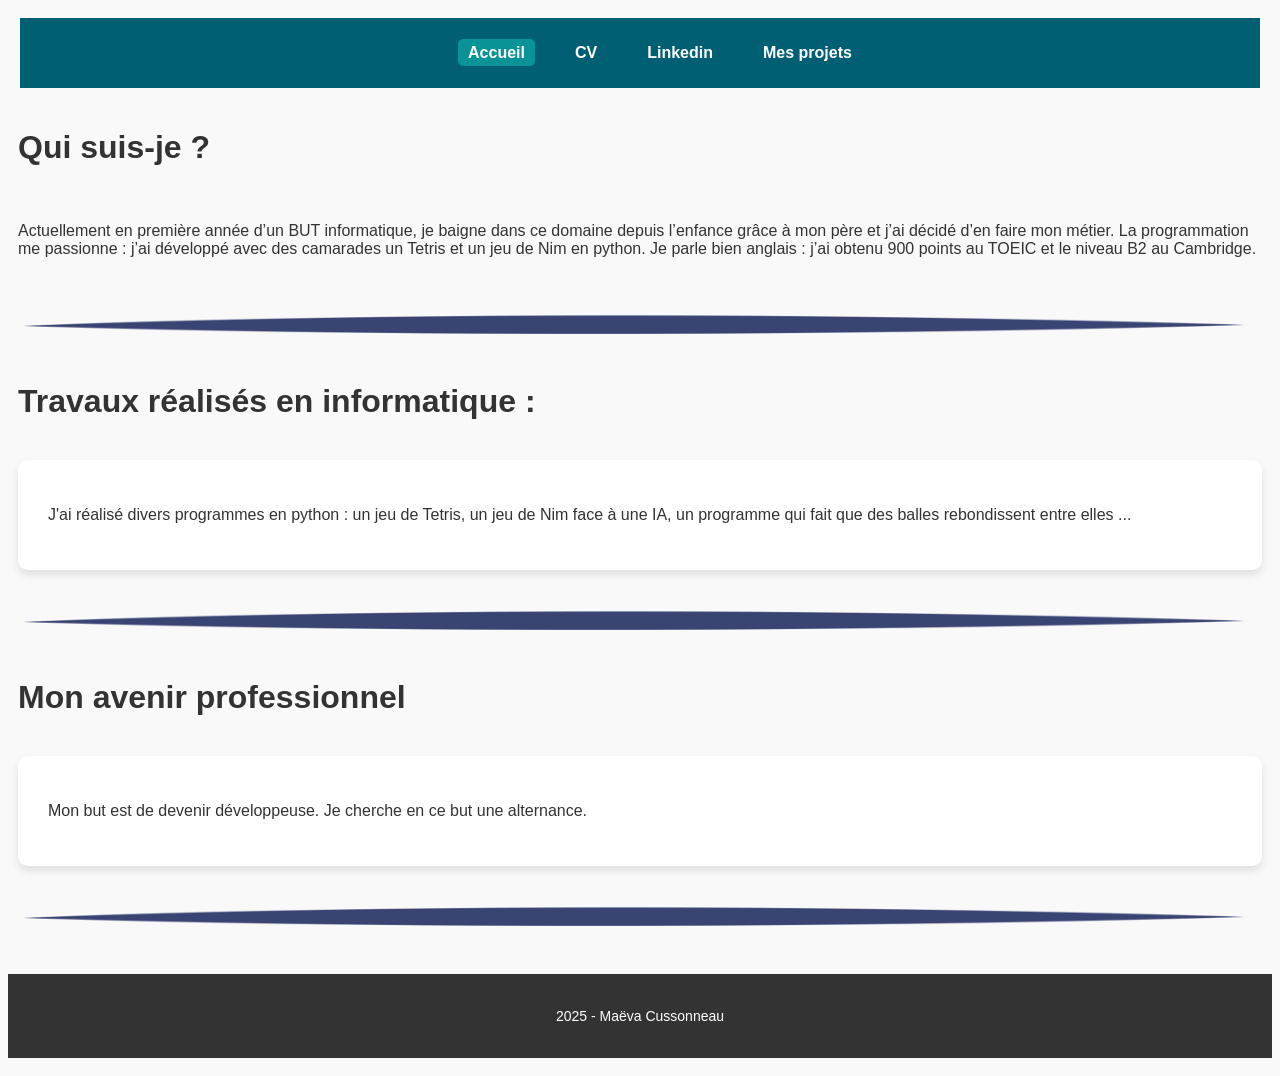
<file: index.html>
<!DOCTYPE html>
<html lang="fr">
<head>
  <meta charset="UTF-8" >
  <meta name="viewport" content="width=device-width, initial-scale=1">
  <title>Portfolio Maëva Cussonneau</title>
  <link rel="stylesheet" href="style_login.css" >
</head>
<body>
  <header>
    <nav>
      <ul class="nav-menu">
        <li><a class="active">Accueil</a></li>
        <li><a href="Cussonneau Maëva.pdf" target="_blank">CV</a></li>
        <li><a href="https://www.linkedin.com/in/maëva-cussonneau-4a93b6395?utm_source=share_via&utm_content=profile&utm_medium=member_androids" target="_blank">Linkedin</a></li>
        <li><a href="projet.html">Mes projets</a></li>
      </ul>
    </nav>
  </header>

  <div id="contenuprincipal">
			<h1 class="SousTitre">Qui suis-je ?</h1><br>
			<p>Actuellement en première année d’un BUT informatique, je baigne dans ce domaine depuis l’enfance grâce à mon père et j’ai décidé d’en faire mon métier. 
La programmation me passionne : j’ai développé avec des camarades un Tetris et un jeu de Nim en python.

Je parle bien anglais : j’ai obtenu 900 points au TOEIC et le niveau B2 au Cambridge.</p>
			<br/>
			<img src="Images/Trait.png" width="100%"/>
			<h1 class="SousTitre">Travaux réalisés en informatique :</h1><br>
				<div>
					<p>J'ai réalisé divers programmes en python : un jeu de Tetris, un jeu de Nim face à une IA, un programme qui fait que des balles rebondissent entre elles ...</p>
				</div>	
			<br/>
			<img src="Images/Trait.png" width="100%"/>
			<br/>	
			<h1 class="SousTitre">Mon avenir professionnel</h1><br>
				<div>
					<p>Mon but est de devenir développeuse. Je cherche en ce but une alternance.</p>
				</div>
			<br/>
			<img src="Images/Trait.png" width="100%"/>
			<br/>
		</div>


  </div>

  <footer>
    <p>2025 - Maëva Cussonneau</p>
  </footer>
</body>
</html>
</file>
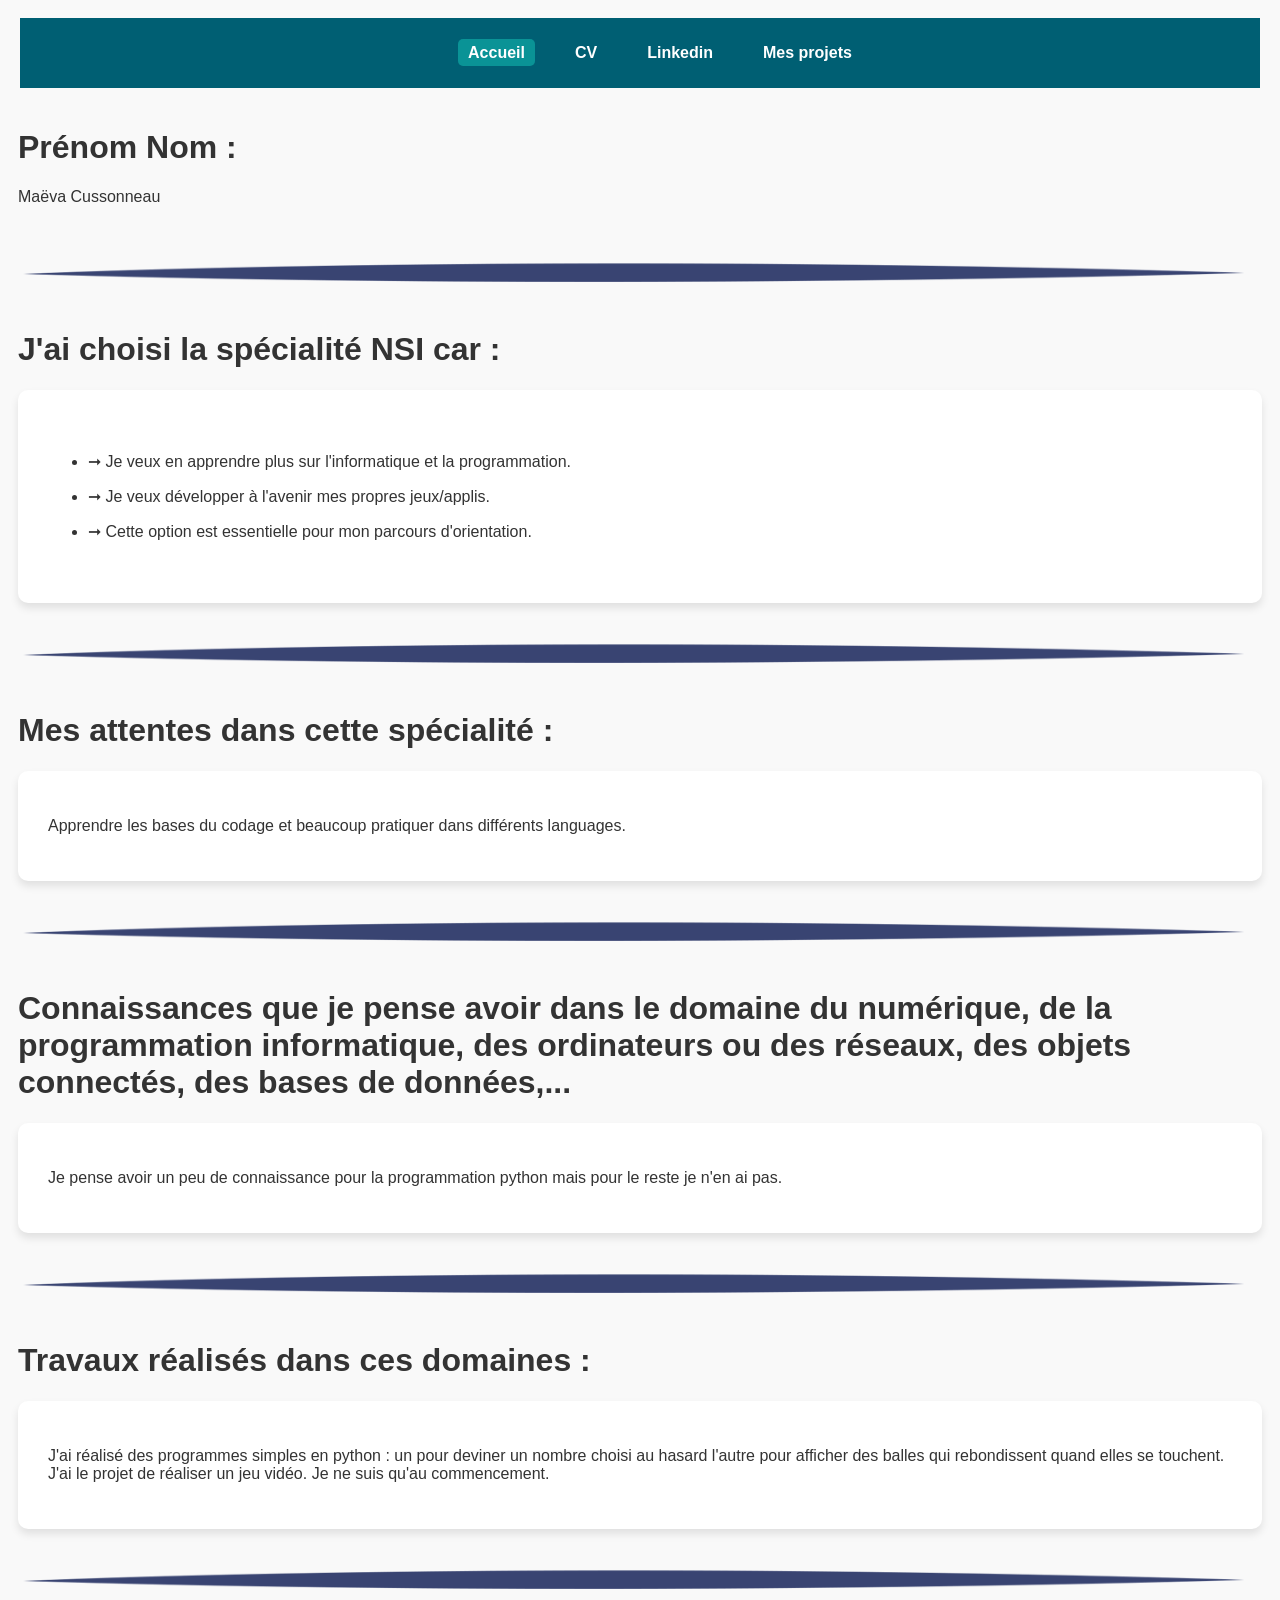
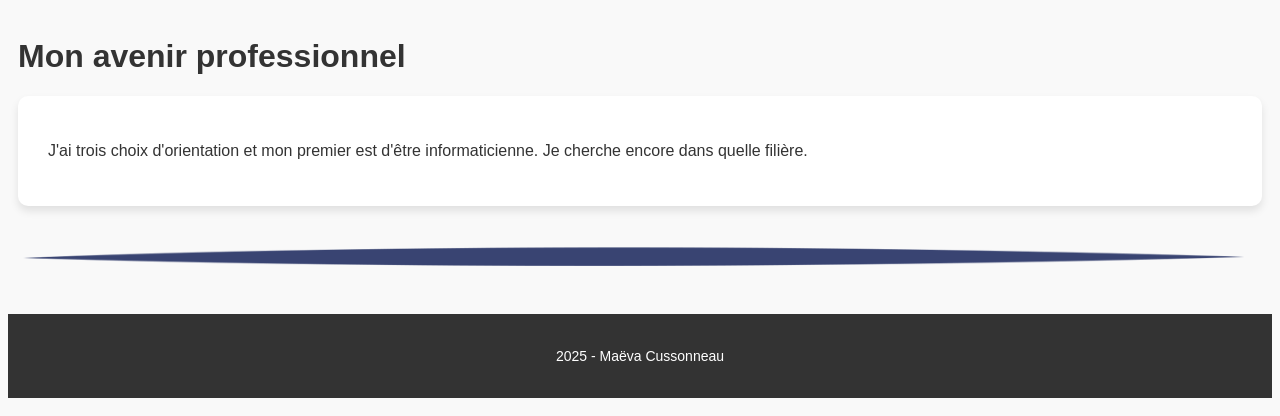
<file: login.html>
<!DOCTYPE html>
<html lang="fr">
<head>
  <meta charset="UTF-8" >
  <meta name="viewport" content="width=device-width, initial-scale=1">
  <title>Site Vitrine - Login</title>
  <link rel="stylesheet" href="style_login.css" >
</head>
<body>
  <header>
    <nav>
      <ul class="nav-menu">
        <li><a class="active">Accueil</a></li>
        <li><a>CV</a></li>
        <li><a>Linkedin</a></li>
        <li><a>Mes projets</a></li>
      </ul>
    </nav>
  </header>

  <div id="contenuprincipal">
			<h1 class="SousTitre">Prénom Nom :</h1>
			<p>Maëva Cussonneau</p>
			<br/>
			<img src="Images/Trait.png" width="100%"/>
			<br/>
			<h1 class="SousTitre">J'ai choisi la spécialité NSI car :</h1>
				<div>
					<ul>
						<li>
							<p>➞ Je veux en apprendre plus sur l'informatique et la programmation.</p>
						</li>
						<li>
							<p>➞ Je veux développer à l'avenir mes propres jeux/applis.</p>
						</li>
						<li>
							<p>➞ Cette option est essentielle pour mon parcours d'orientation.</p>
						</li>
					</ul>
				</div>
			<br/>
			<img src="Images/Trait.png" width="100%"/>
			<br/>
			<h1 class="SousTitre">Mes attentes dans cette spécialité :</h1>
				<div>
					<p>Apprendre les bases du codage et beaucoup pratiquer dans différents languages.</p>
				</div>	
			<br/>
			<img src="Images/Trait.png" width="100%"/>
			<br/>	
			<h1 class="SousTitre">Connaissances que je pense avoir dans le domaine du numérique, de la programmation informatique, des ordinateurs ou des réseaux, des objets connectés, des bases de données,...</h1>
				<div>
					<p>Je pense avoir un peu de connaissance pour la programmation python mais pour le reste je n'en ai pas.</p>
				</div>	
			<br/>
			<img src="Images/Trait.png" width="100%"/>
			<br/>	
			<h1 class="SousTitre">Travaux réalisés dans ces domaines :</h1>
				<div>
					<p>J'ai réalisé des programmes simples en python : un pour deviner un nombre choisi au hasard l'autre pour afficher des balles qui rebondissent quand elles se touchent. J'ai le projet de réaliser un jeu vidéo. Je ne suis qu'au commencement.</p>
				</div>	
			<br/>
			<img src="Images/Trait.png" width="100%"/>
			<br/>	
			<h1 class="SousTitre">Mon avenir professionnel</h1>
				<div>
					<p>J'ai trois choix d'orientation et mon premier est d'être informaticienne. Je cherche encore dans quelle filière.</p>
				</div>
			<br/>
			<img src="Images/Trait.png" width="100%"/>
			<br/>
		</div>


  </div>

  <footer>
    <p>2025 - Maëva Cussonneau</p>
  </footer>
</body>
</html>
</file>
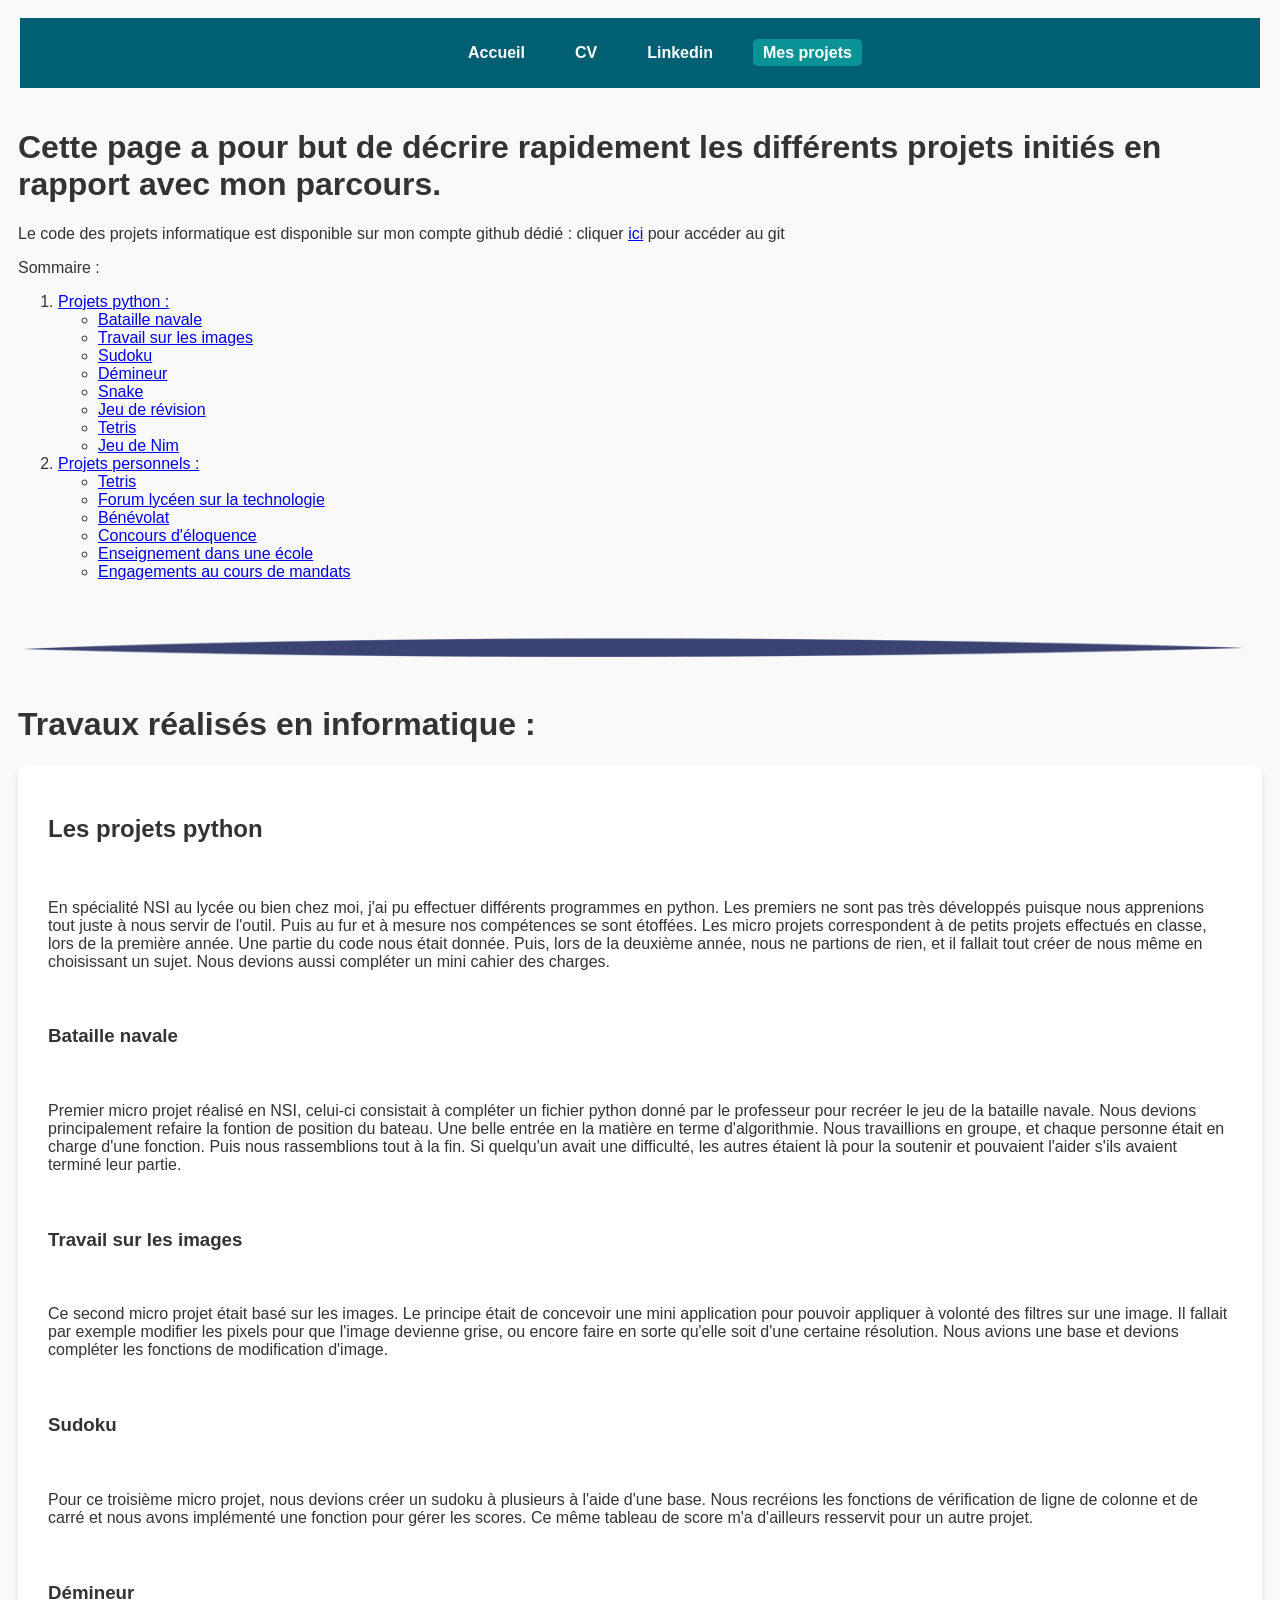
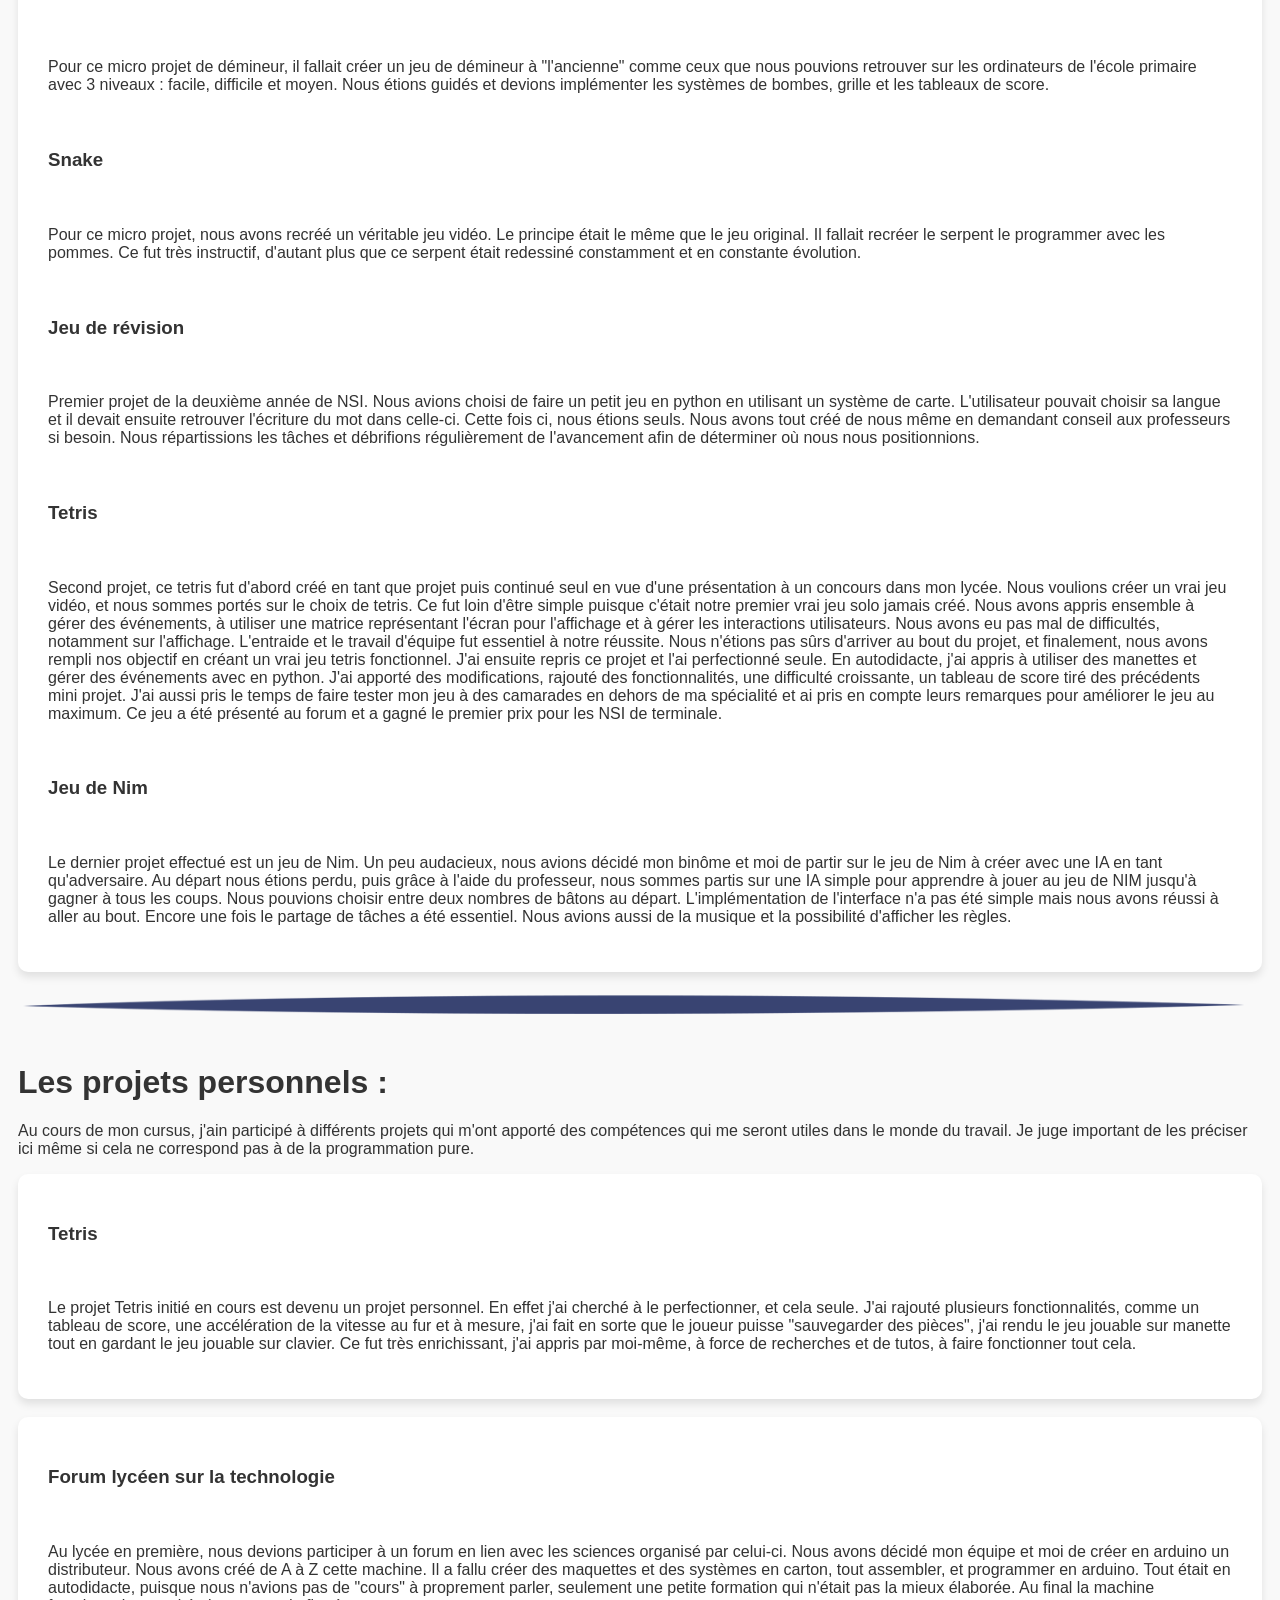
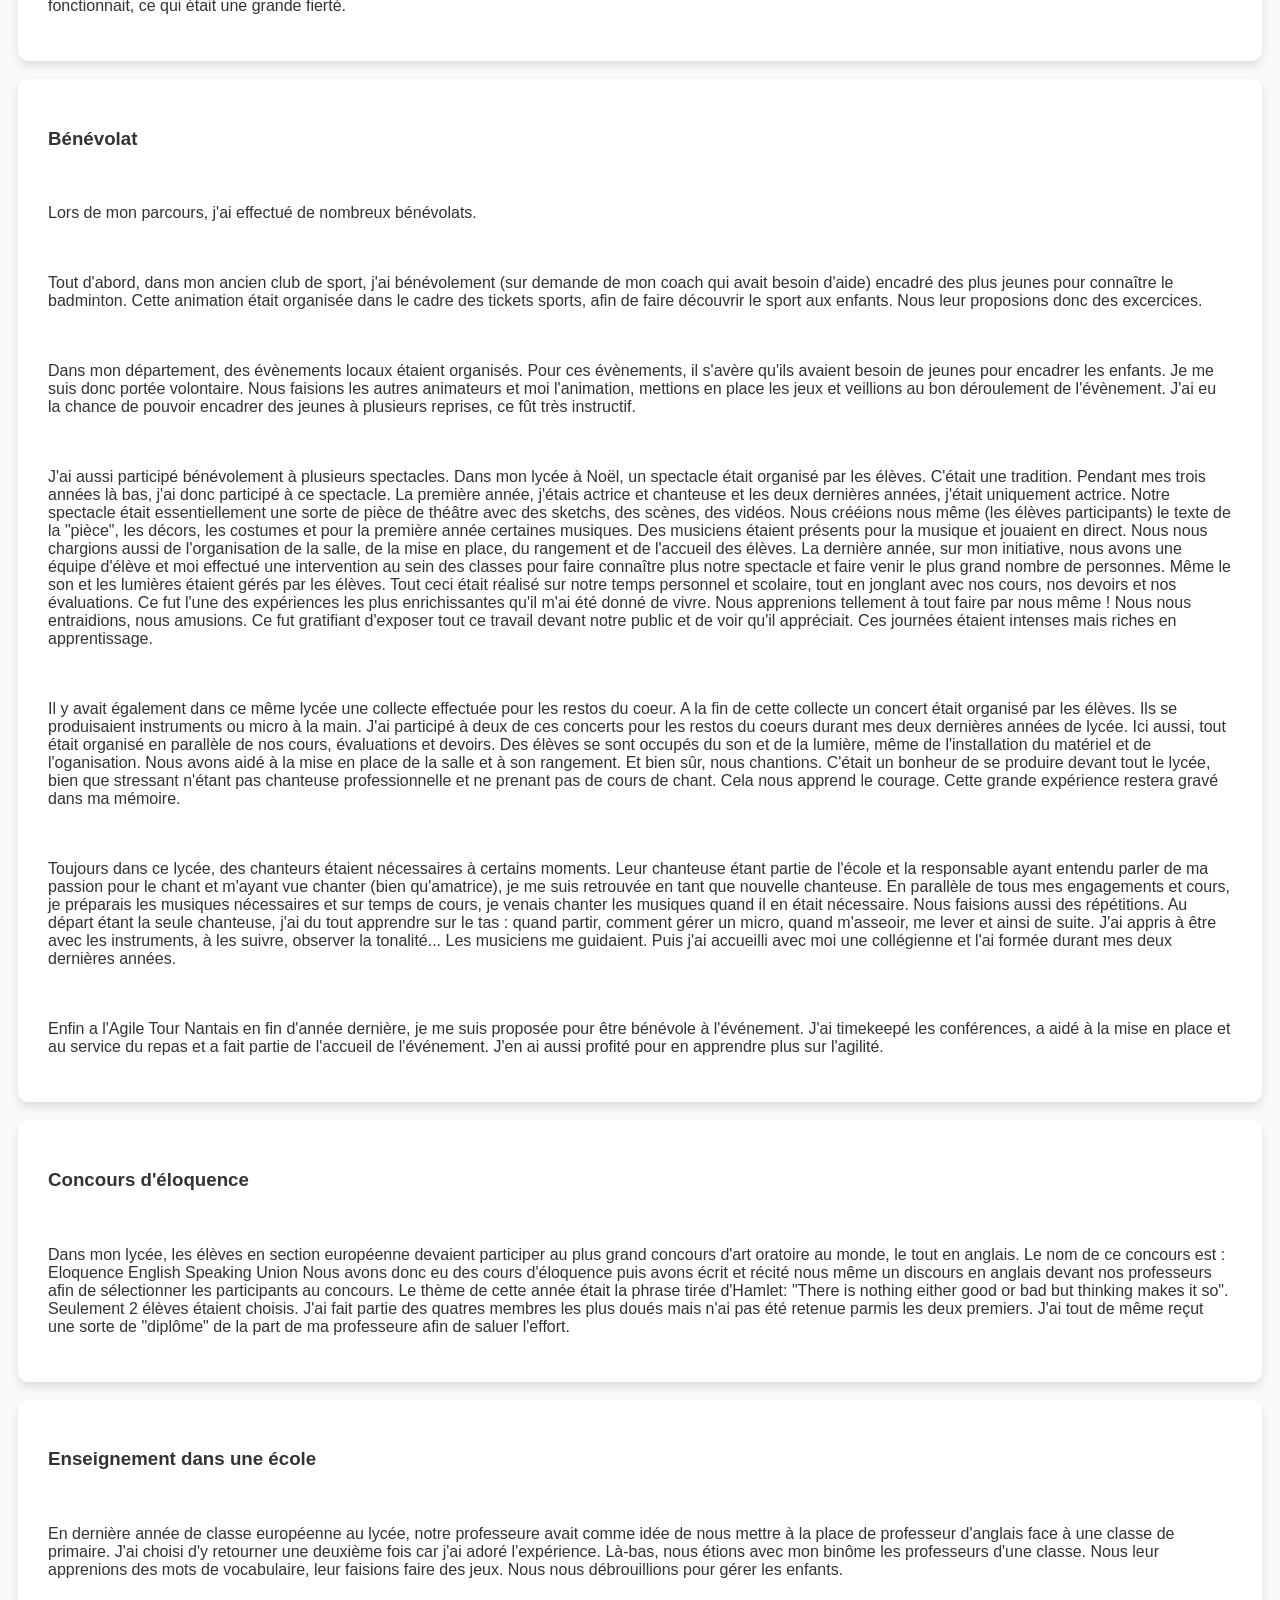
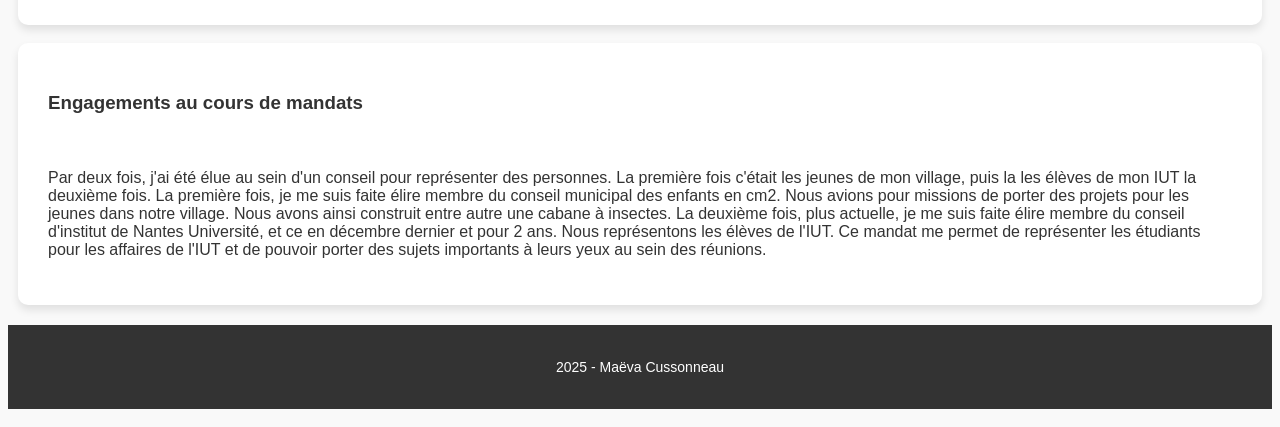
<file: projet.html>
<!DOCTYPE html>
<html lang="fr">
<head>
  <meta charset="UTF-8" >
  <meta name="viewport" content="width=device-width, initial-scale=1">
  <title>Portfolio Maëva Cussonneau</title>
  <link rel="stylesheet" href="style_login.css" >
</head>
<body>
  <header>
    <nav>
      <ul class="nav-menu">
        <li><a href="index.html">Accueil</a></li>
        <li><a href="Cussonneau Maëva.pdf" target="_blank">CV</a></li>
        <li><a href="https://www.linkedin.com/in/maëva-cussonneau-4a93b6395?utm_source=share_via&utm_content=profile&utm_medium=member_androids" target="_blank">Linkedin</a></li>
        <li><a class="active">Mes projets</a></li>
      </ul>
    </nav>
  </header>

  <div id="contenuprincipal">
			<h1>Cette page a pour but de décrire rapidement les différents projets initiés en rapport avec mon parcours.</h1>
      <p>Le code des projets informatique est disponible sur mon compte github dédié : cliquer <a href="https://github.com/MaevaC-coder/projets.git" target="_blank">ici</a> pour accéder au git</p>
			
      <p>Sommaire :</p>
      <ol> 
        <li><a href="#info">Projets python :</a></li>
        <ul>
          <li><a href="#batailleNavale">Bataille navale</a></li>
          <li><a href="#travailImage">Travail sur les images</a></li>
          <li><a href="#sudoku">Sudoku</a></li>
          <li><a href="#demineur">Démineur</a></li>
          <li><a href="#snake">Snake</a></li>
          <li><a href="#revision">Jeu de révision</a></li>
          <li><a href="#tetris">Tetris</a></li>
          <li><a href="#nim">Jeu de Nim</a></li>
        </ul>
        <li><a href="#perso">Projets personnels :</a></li>
        <ul>
          <li><a href="#tetris2">Tetris</a></li>
          <li><a href="#forum">Forum lycéen sur la technologie</a></li>
          <li><a href="#benevolat">Bénévolat</a></li>
          <li><a href="#eloquence">Concours d'éloquence</a></li>
          <li><a href="#ecole">Enseignement dans une école</a></li>
          <li><a href="#mandat">Engagements au cours de mandats</a></li>
        </ul>
      </ol>

      <br/>
			<img src="Images/Trait.png" width="100%"/>
			<h1 id="info">Travaux réalisés en informatique :</h1>
				<div>
					<h2><strong>Les projets python</strong></h2>
          
          <p>En spécialité NSI au lycée ou bien chez moi, j'ai pu effectuer différents programmes en python. 
            Les premiers ne sont pas très développés puisque nous apprenions tout juste à nous servir de l'outil. 
            Puis au fur et à mesure nos compétences se sont étoffées.
            Les micro projets correspondent à de petits projets effectués en classe, lors de la première année. 
            Une partie du code nous était donnée. 
            Puis, lors de la deuxième année, nous ne partions de rien, et il fallait tout créer de nous même en 
            choisissant un sujet. Nous devions aussi compléter un mini cahier des charges.
          </p>
          
          <h3 id="batailleNavale">Bataille navale</h3>
          
          <p>Premier micro projet réalisé en NSI, celui-ci consistait à compléter un fichier python donné par le 
            professeur pour recréer le jeu de la bataille navale. Nous devions principalement refaire la fontion de 
            position du bateau. Une belle entrée en la matière en terme d'algorithmie.
            Nous travaillions en groupe, et chaque personne était en charge d'une fonction. Puis nous rassemblions tout 
            à la fin. Si quelqu'un avait une difficulté, les autres étaient là pour la soutenir et pouvaient l'aider s'ils avaient terminé leur partie.
          </p>
          
          <h3 id="travailImage">Travail sur les images</h3>
          
          <p>Ce second micro projet était basé sur les images. Le principe était de concevoir une mini application
            pour pouvoir appliquer à volonté des filtres sur une image. Il fallait par exemple modifier les pixels 
            pour que l'image devienne grise, ou encore faire en sorte qu'elle soit d'une certaine résolution. Nous 
            avions une base et devions compléter les fonctions de modification d'image.
          </p>
          
          <h3 id="sudoku">Sudoku</h3>
          
          <p>Pour ce troisième micro projet, nous devions créer un sudoku à plusieurs à l'aide d'une base. Nous recréions 
            les fonctions de vérification de ligne de colonne et de carré et nous avons implémenté une fonction pour gérer 
            les scores. Ce même tableau de score m'a d'ailleurs resservit pour un autre projet.
          </p>
          
          <h3 id="demineur">Démineur</h3>
          
          <p>Pour ce micro projet de démineur, il fallait créer un jeu de démineur à "l'ancienne" comme ceux que nous 
            pouvions retrouver sur les ordinateurs de l'école primaire avec 3 niveaux : facile, difficile et moyen.
            Nous étions guidés et devions implémenter les systèmes de bombes, grille et les tableaux de score.
          </p>
          
          <h3 id="snake">Snake</h3>
          
          <p>Pour ce micro projet, nous avons recréé un véritable jeu vidéo. Le principe était le même que le jeu 
            original. Il fallait recréer le serpent le programmer avec les pommes. Ce fut très instructif, d'autant 
            plus que ce serpent était redessiné constamment et en constante évolution.
          </p>
          
          <h3 id="revision">Jeu de révision</h3>
          
          <p>Premier projet de la deuxième année de NSI. Nous avions choisi de faire un petit jeu en python en 
            utilisant un système de carte. L'utilisateur pouvait choisir sa langue et il devait ensuite retrouver 
            l'écriture du mot dans celle-ci. Cette fois ci, nous étions seuls. Nous avons tout créé de nous même en 
            demandant conseil aux professeurs si besoin. Nous répartissions les tâches et débrifions régulièrement de 
            l'avancement afin de déterminer où nous nous positionnions.</p>
          
          <h3 id="tetris">Tetris</h3>
          
          <p>Second projet, ce tetris fut d'abord créé en tant que projet puis continué seul en vue d'une présentation 
            à un concours dans mon lycée. Nous voulions créer un vrai jeu vidéo, et nous sommes portés sur le choix 
            de tetris. Ce fut loin d'être simple puisque c'était notre premier vrai jeu solo jamais créé.
            Nous avons appris ensemble à gérer des événements, à utiliser une matrice représentant l'écran pour l'affichage
            et à gérer les interactions utilisateurs.
            Nous avons eu pas mal de difficultés, notamment sur l'affichage. L'entraide et le travail d'équipe fut essentiel à 
            notre réussite. Nous n'étions pas sûrs d'arriver au bout du projet, et finalement, nous avons rempli nos objectif
            en créant un vrai jeu tetris fonctionnel.
            J'ai ensuite repris ce projet et l'ai perfectionné seule. En autodidacte, j'ai appris à utiliser des manettes et gérer
            des événements avec en python. J'ai apporté des modifications, rajouté des fonctionnalités, une difficulté croissante,
            un tableau de score tiré des précédents mini projet. J'ai aussi pris le temps de faire tester mon jeu à des camarades en
            dehors de ma spécialité et ai pris en compte leurs remarques pour améliorer le jeu au maximum.
            Ce jeu a été présenté au forum et a gagné le premier prix pour les NSI de terminale.
          </p>
          
          <h3 id="nim">Jeu de Nim</h3>
          
          <p>Le dernier projet effectué est un jeu de Nim. Un peu audacieux, nous avions décidé mon binôme et moi de partir
            sur le jeu de Nim à créer avec une IA en tant qu'adversaire.
            Au départ nous étions perdu, puis grâce à l'aide du professeur, nous sommes partis sur une IA simple pour apprendre
            à jouer au jeu de NIM jusqu'à gagner à tous les coups. Nous pouvions choisir entre deux nombres de bâtons au départ.
            L'implémentation de l'interface n'a pas été simple mais nous avons réussi à aller au bout. Encore une fois le partage 
            de tâches a été essentiel. Nous avions aussi de la musique et la possibilité d'afficher les règles.
          </p>
          </div>

          
			    <img src="Images/Trait.png" width="100%"/>

          <h1 id="perso">Les projets personnels :</h1>
          
          <p>Au cours de mon cursus, j'ain participé à différents projets qui m'ont apporté des compétences qui me seront utiles dans 
            le monde du travail. Je juge important de les préciser ici même si cela ne correspond pas à de la programmation pure.
          </p>
          
          <div>

          <h3 id="tetris2">Tetris</h3>
          
          <p>Le projet Tetris initié en cours est devenu un projet personnel. En effet j'ai cherché à le perfectionner, et cela seule.
            J'ai rajouté plusieurs fonctionnalités, comme un tableau de score, une accélération de la vitesse au fur et à mesure, j'ai fait en sorte
            que le joueur puisse "sauvegarder des pièces", j'ai rendu le jeu jouable sur manette tout en gardant le jeu jouable sur clavier. Ce fut très enrichissant,
            j'ai appris par moi-même, à force de recherches et de tutos, à faire fonctionner tout cela.
          </p>
          </div><br>
          <div>

          <h3 id="forum">Forum lycéen sur la technologie</h3>
           
          <p>Au lycée en première, nous devions participer à un forum en lien avec les sciences organisé par celui-ci. Nous avons décidé
            mon équipe et moi de créer en arduino un distributeur. Nous avons créé de A à Z cette machine.
            Il a fallu créer des maquettes et des systèmes en carton, tout assembler, et programmer en arduino.
            Tout était en autodidacte, puisque nous n'avions pas de "cours" à proprement parler, seulement une petite formation qui n'était
            pas la mieux élaborée.
            Au final la machine fonctionnait, ce qui était une grande fierté.
          </p>
          </div>
          <br>
          
          <div>
          <h3 id="benevolat">Bénévolat</h3>
          
          <p>Lors de mon parcours, j'ai effectué de nombreux bénévolats.</p>

            <p>Tout d'abord, dans mon ancien club de sport, j'ai bénévolement (sur demande de mon coach qui avait besoin d'aide) encadré des plus
            jeunes pour connaître le badminton. Cette animation était organisée dans le cadre des tickets sports, afin de faire découvrir le 
            sport aux enfants. Nous leur proposions donc des excercices.</p>

            <p>Dans mon département, des évènements locaux étaient organisés. Pour ces évènements, il s'avère qu'ils avaient besoin de jeunes pour 
            encadrer les enfants. Je me suis donc portée volontaire. Nous faisions les autres animateurs et moi l'animation, mettions en place 
            les jeux et veillions au bon déroulement de l'évènement. J'ai eu la chance de pouvoir encadrer des jeunes à plusieurs reprises, ce fût 
            très instructif.</p>

            <p>J'ai aussi participé bénévolement à plusieurs spectacles. Dans mon lycée à Noël, un spectacle était organisé par les élèves. C'était une 
            tradition. Pendant mes trois années là bas, j'ai donc participé à ce spectacle.
            La première année, j'étais actrice et chanteuse et les deux dernières années, j'était uniquement actrice. 
            Notre spectacle était essentiellement une sorte de pièce de théâtre avec des sketchs, des scènes, des vidéos. Nous crééions nous même (les 
            élèves participants) le texte de la "pièce", les décors, les costumes et pour la première année certaines musiques. Des musiciens étaient 
            présents pour la musique et jouaient en direct. Nous nous chargions aussi de l'organisation de la salle, de la mise en place, du rangement
            et de l'accueil des élèves. La dernière année, sur mon initiative, nous avons une équipe d'élève et moi effectué une intervention au sein 
            des classes pour faire connaître plus notre spectacle et faire venir le plus grand nombre de personnes. Même le son et les lumières étaient 
            gérés par les élèves.
            Tout ceci était réalisé sur notre temps personnel et scolaire, tout en jonglant avec nos cours, nos devoirs et nos évaluations. Ce fut l'une
            des expériences les plus enrichissantes qu'il m'ai été donné de vivre. Nous apprenions tellement à tout faire par nous même ! Nous nous
            entraidions, nous amusions. Ce fut gratifiant d'exposer tout ce travail devant notre public et de voir qu'il appréciait. Ces journées étaient
            intenses mais riches en apprentissage.</p>

            <p>Il y avait également dans ce même lycée une collecte effectuée pour les restos du coeur. A la fin de cette collecte un concert était organisé
            par les élèves. Ils se produisaient instruments ou micro à la main. J'ai participé à deux de ces concerts pour les restos du coeurs durant mes 
            deux dernières années de lycée. Ici aussi, tout était organisé en parallèle de nos cours, évaluations et devoirs. Des élèves se sont occupés 
            du son et de la lumière, même de l'installation du matériel et de l'oganisation. Nous avons aidé à la mise en place de la salle et à son 
            rangement. Et bien sûr, nous chantions. C'était un bonheur de se produire devant tout le lycée, bien que stressant n'étant pas chanteuse
            professionnelle et ne prenant pas de cours de chant. Cela nous apprend le courage. Cette grande expérience restera gravé dans ma mémoire.</p>

            <p>Toujours dans ce lycée, des chanteurs étaient nécessaires à certains moments. Leur chanteuse étant partie de l'école et la responsable ayant
            entendu parler de ma passion pour le chant et m'ayant vue chanter (bien qu'amatrice), je me suis retrouvée en tant que nouvelle chanteuse. En
            parallèle de tous mes engagements et cours, je préparais les musiques nécessaires et sur temps de cours, je venais chanter les musiques quand 
            il en était nécessaire. Nous faisions aussi des répétitions. Au départ étant la seule chanteuse, j'ai du tout apprendre sur le tas : quand
            partir, comment gérer un micro, quand m'asseoir, me lever et ainsi de suite. J'ai appris à être avec les instruments, à les suivre, observer la
            tonalité... Les musiciens me guidaient. Puis j'ai accueilli avec moi une collégienne et l'ai formée durant mes deux dernières années.</p>

            <p>Enfin a l'Agile Tour Nantais en fin d'année dernière, je me suis proposée pour être bénévole à l'événement. J'ai timekeepé les conférences, a 
            aidé à la mise en place et au service du repas et a fait partie de l'accueil de l'événement. J'en ai aussi profité pour en apprendre plus sur 
            l'agilité.</p>
            </div>
          <br>
          <div>
          <h3 id="eloquence">Concours d'éloquence</h3>
          
          <p>Dans mon lycée, les élèves en section européenne devaient participer au plus grand concours d'art oratoire au monde, le tout en anglais.
            Le nom de ce concours est : Eloquence English Speaking Union
            Nous avons donc eu des cours d'éloquence puis avons écrit et récité nous même un discours en anglais devant nos professeurs afin de sélectionner
            les participants au concours. Le thème de cette année était la phrase tirée d'Hamlet: "There is nothing either good or bad but thinking makes it 
            so". Seulement 2 élèves étaient choisis. J'ai fait partie des quatres membres les plus doués mais n'ai pas été retenue parmis les deux premiers. 
            J'ai tout de même reçut une sorte de "diplôme" de la part de ma professeure afin de saluer l'effort.
          </p>
          </div>
          <br>
          <div>
          <h3 id="ecole">Enseignement dans une école</h3>
          
          <p>En dernière année de classe européenne au lycée, notre professeure avait comme idée de nous mettre à la place de professeur d'anglais face à une
            classe de primaire. J'ai choisi d'y retourner une deuxième fois car j'ai adoré l'expérience. Là-bas, nous étions avec mon binôme les professeurs 
            d'une classe. Nous leur apprenions des mots de vocabulaire, leur faisions faire des jeux. Nous nous débrouillions pour gérer les enfants.
          </p>
          </div>
          <br>
          <div>
          <h3 id="mandat">Engagements au cours de mandats</h3>
          
          <p>Par deux fois, j'ai été élue au sein d'un conseil pour représenter des personnes. La première fois c'était les jeunes de mon village, puis la 
            les élèves de mon IUT la deuxième fois.

            La première fois, je me suis faite élire membre du conseil municipal des enfants en cm2. Nous avions pour missions de porter des projets pour les 
            jeunes dans notre village. Nous avons ainsi construit entre autre une cabane à insectes.

            La deuxième fois, plus actuelle, je me suis faite élire membre du conseil d'institut de Nantes Université, et ce en décembre dernier et pour 2 ans.
            Nous représentons les élèves de l'IUT. Ce mandat me permet de représenter les étudiants pour les affaires de l'IUT et de pouvoir porter des sujets
            importants à leurs yeux au sein des réunions.
          </p>
				</div>	
		</div>


  </div>

  <footer>
    <p>2025 - Maëva Cussonneau</p>
  </footer>
</body>
</html>
</file>
<file: style_login.css>
/* body */
body {
  display: flex; /*flexbox*/
  flex-direction: column; /*mettre les éléments en colonne*/
  align-items: center;
  padding: 10px; /* Un peu de padding pour plus de style*/
  row-gap: 20px; /* espaces entre les différents éléments pour mieux les différencier 
                  et rajouter du style */
  

  font-family: Arial, sans-serif; /*style du texte*/
  background: #f9f9f9; /*couleur du fond*/
  color: #333; /*couleur du texte, modifiée pour être plus douce*/
}


/* header avec la navigation */

header {
  background: #005f73; /* couleur de fond du header pour la navigation*/
  padding: 10px ;  /* aggrandir le header */
  width: 98%;
}

.nav-menu {
  list-style: none; /* enlever les puces pour les éléments de navigation
                    dans la barre en haut*/
  display: flex;
  justify-content: center; /* centrer le menu */
  column-gap: 30px;  /* espace entre les différentes parties du site */
}

.nav-menu li a {
  color: white; /* nav en blanc*/
  text-decoration: none; /* enlever le fait que ce soit souligné */
  font-weight: bold; /* nav en gras */
  border-radius: 5px; /* arrondir le tour d'un élément de nav (pour le bouton de page 
                      active)*/
  padding: 5px 10px;  /*aggrandir les boutons du menu */
}

.nav-menu li a.active, .nav-menu li a:hover {
  background: #0a9396;  /* fond du bouton de navigation actuel et de celui
                          sur lequel on passe la souris */
}

.container {
  width: 35%;

}

/*contenu principal*/

#contenuprincipal div {

  display: flex; /* nav en gras */
  flex-direction: column; /* éléments mis en colonne */
  background: white; /* fond blanc pour chaque formulaire */
  padding: 30px; /* espace entre la boite et le texte */
  border-radius: 10px;  /* boite arrondie */
  box-shadow: 0 5px 8px rgba(0,0,0,0.1);  /* ombre pour plus de style */
  row-gap: 20px; /* espace entre les lignes*/
}

/* footer */
footer {
  display: flex;
  justify-content: center;
  width: 100%;
  padding: 20px 10px;
  background: #333;
  color: white;
  font-size: 14px;
}
</file>
